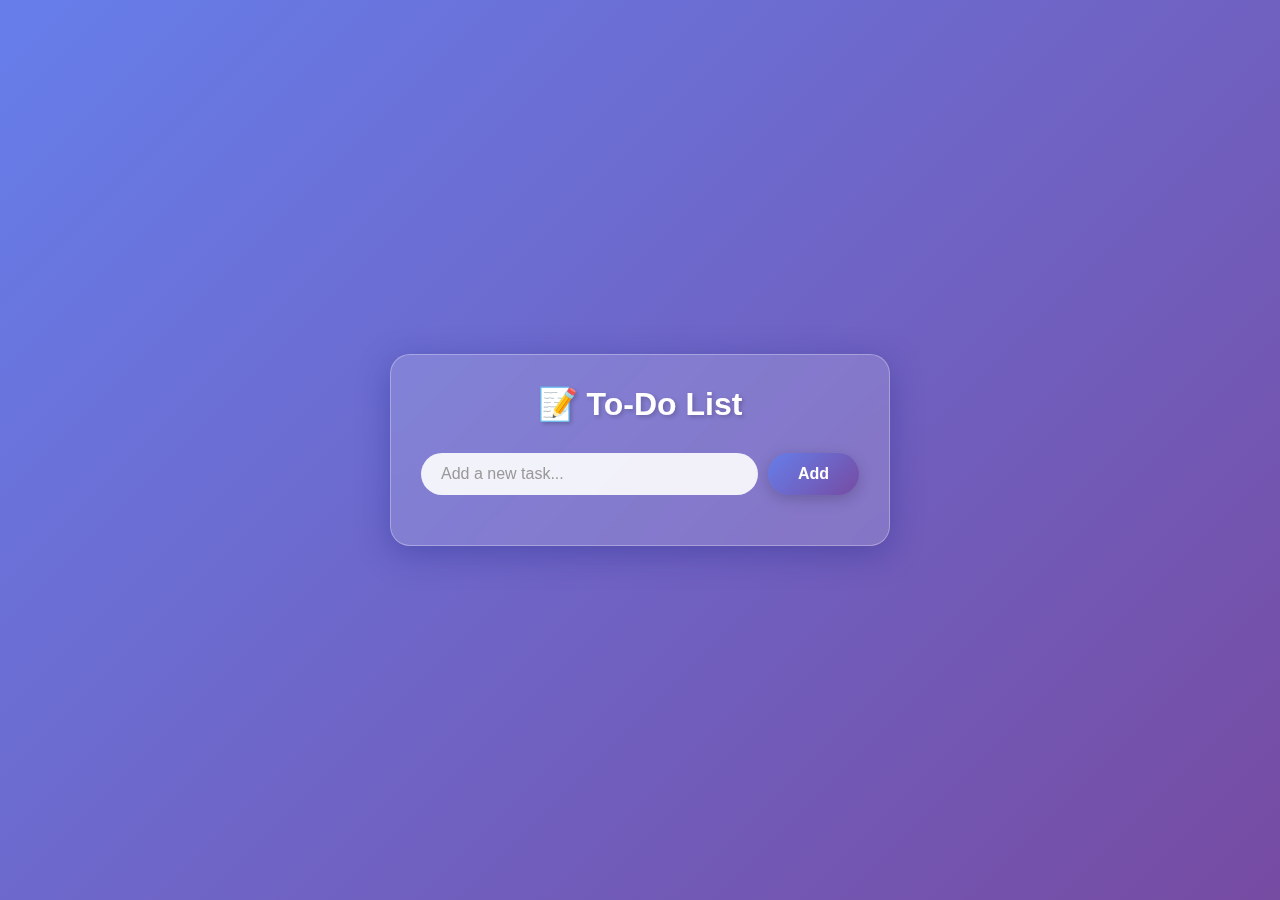
<file: index.html>
<!DOCTYPE html>
<html lang="en">
<head>
    <meta charset="UTF-8">
    <meta name="viewport" content="width=device-width, initial-scale=1.0">
    <title>To-Do List App</title>
    <link rel="stylesheet" href="style.css">
</head>
<body>
    <div class="container">
        <div class="todo-app">
            <h1>📝 To-Do List</h1>
            <div class="input-container">
                <input type="text" id="taskInput" placeholder="Add a new task..." />
                <button id="addBtn">Add</button>
            </div>
            <ul id="taskList"></ul>
        </div>
    </div>
    <script src="script.js"></script>
</body>
</html>
</file>
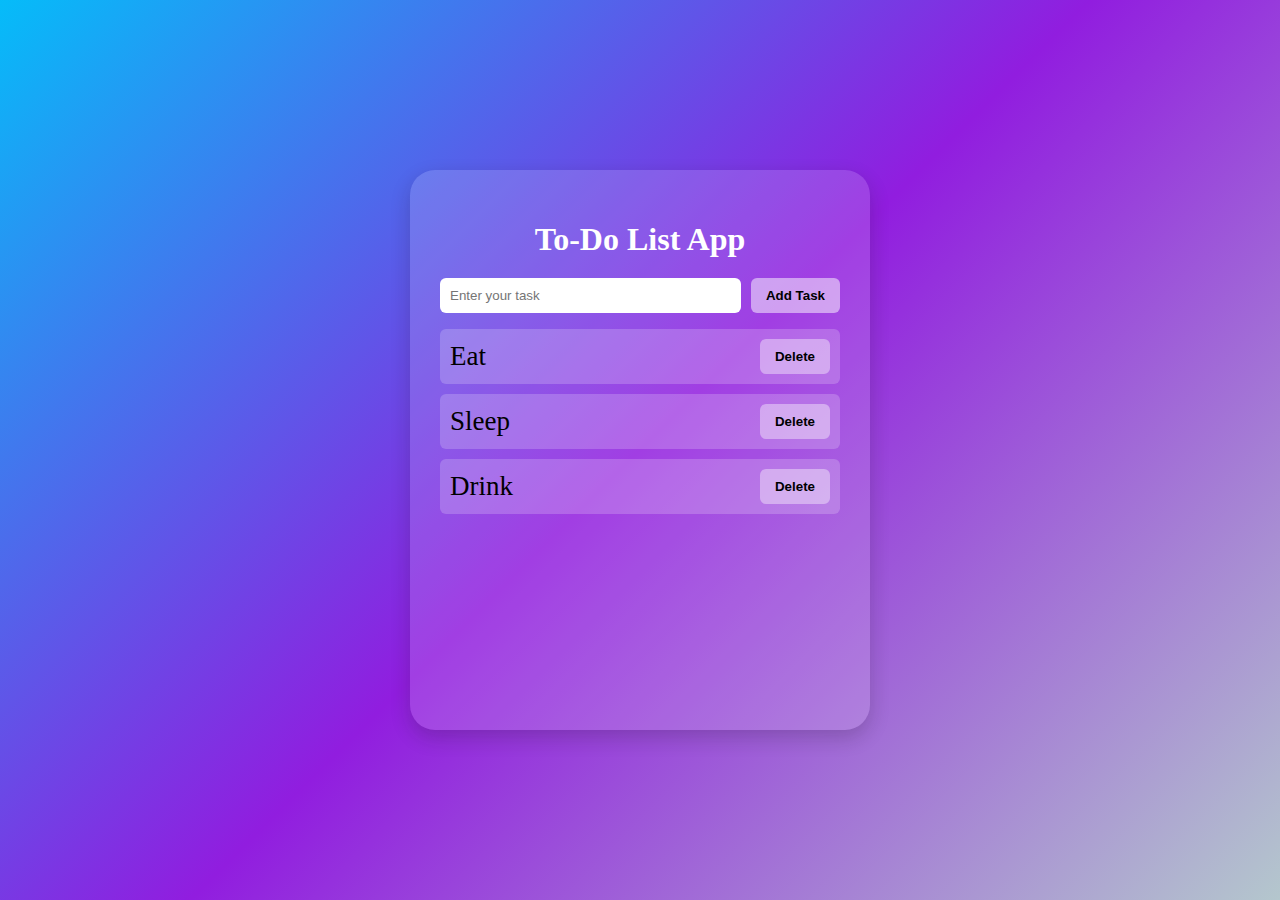
<file: 14.html>
<!DOCTYPE html>
<html lang="en">
<head>
    <meta charset="UTF-8">
    <meta name="viewport" content="width=device-width, initial-scale=1.0">
    <title>To-Do List App</title>
    <link rel="stylesheet" href="14.css">
</head>
<body>
    <div class="container">
     <div class="todo-box">
    <h1>To-Do List App</h1>
    <div class="input-area">
    <input type="text" id="taskInput"  placeholder="Enter your task">
    <button type="button" id="addBtn">Add Task</button>
    </div>
    <ul id="taskList">
        <li>eat <button type="button" class="delete">Delete</button></li>
        <li>sleep <button type="button" class="delete">Delete</button></li>
        <li>drink <button type="button" class="delete">Delete</button></li>
    </ul>
</div>
</div>
    <script src="14.js"></script>
</body>
</html>
</file>
<file: style.css>
* {
    margin: 0;
    padding: 0;
    box-sizing: border-box;
}

body {
    font-family: 'Segoe UI', Tahoma, Geneva, Verdana, sans-serif;
    min-height: 100vh;
    display: flex;
    justify-content: center;
    align-items: center;
    background: linear-gradient(135deg, #667eea 0%, #764ba2 100%);
    padding: 20px;
}

.container {
    width: 100%;
    max-width: 500px;
}

.todo-app {
    background: rgba(255, 255, 255, 0.15);
    backdrop-filter: blur(10px);
    -webkit-backdrop-filter: blur(10px);
    border-radius: 20px;
    border: 1px solid rgba(255, 255, 255, 0.3);
    padding: 30px;
    box-shadow: 0 8px 32px 0 rgba(31, 38, 135, 0.37);
}

h1 {
    color: #ffffff;
    text-align: center;
    margin-bottom: 30px;
    font-size: 2rem;
    text-shadow: 2px 2px 4px rgba(0, 0, 0, 0.2);
}

.input-container {
    display: flex;
    gap: 10px;
    margin-bottom: 20px;
}

#taskInput {
    flex: 1;
    padding: 12px 20px;
    border: none;
    border-radius: 50px;
    background: rgba(255, 255, 255, 0.9);
    font-size: 1rem;
    outline: none;
    transition: all 0.3s ease;
}

#taskInput:focus {
    background: rgba(255, 255, 255, 1);
    box-shadow: 0 0 15px rgba(255, 255, 255, 0.5);
    transform: scale(1.02);
}

#taskInput::placeholder {
    color: #999;
}

#addBtn {
    padding: 12px 30px;
    border: none;
    border-radius: 50px;
    background: linear-gradient(135deg, #667eea 0%, #764ba2 100%);
    color: white;
    font-size: 1rem;
    font-weight: 600;
    cursor: pointer;
    transition: all 0.3s ease;
    box-shadow: 0 4px 15px rgba(0, 0, 0, 0.2);
}

#addBtn:hover {
    transform: translateY(-2px);
    box-shadow: 0 6px 20px rgba(0, 0, 0, 0.3);
}

#addBtn:active {
    transform: translateY(0);
}

#taskList {
    list-style: none;
}

.task-item {
    background: rgba(255, 255, 255, 0.2);
    backdrop-filter: blur(5px);
    -webkit-backdrop-filter: blur(5px);
    border: 1px solid rgba(255, 255, 255, 0.3);
    padding: 15px 20px;
    margin-bottom: 10px;
    border-radius: 15px;
    display: flex;
    justify-content: space-between;
    align-items: center;
    color: white;
    font-size: 1rem;
    animation: slideIn 0.3s ease;
    transition: all 0.3s ease;
}

@keyframes slideIn {
    from {
        opacity: 0;
        transform: translateX(-20px);
    }
    to {
        opacity: 1;
        transform: translateX(0);
    }
}

.task-item:hover {
    background: rgba(255, 255, 255, 0.25);
    transform: translateX(5px);
    box-shadow: 0 4px 15px rgba(0, 0, 0, 0.2);
}

.task-text {
    flex: 1;
    word-break: break-word;
}

.delete-btn {
    background: rgba(255, 59, 48, 0.8);
    color: white;
    border: none;
    padding: 8px 15px;
    border-radius: 50px;
    cursor: pointer;
    font-size: 0.9rem;
    font-weight: 600;
    transition: all 0.3s ease;
    margin-left: 10px;
}

.delete-btn:hover {
    background: rgba(255, 59, 48, 1);
    transform: scale(1.1);
    box-shadow: 0 4px 15px rgba(255, 59, 48, 0.4);
}

.delete-btn:active {
    transform: scale(0.95);
}

.empty-state {
    text-align: center;
    color: rgba(255, 255, 255, 0.7);
    padding: 30px;
    font-size: 1.1rem;
}

/* Responsive Design */
@media (max-width: 600px) {
    .todo-app {
        padding: 20px;
    }

    h1 {
        font-size: 1.5rem;
        margin-bottom: 20px;
    }

    .input-container {
        flex-direction: column;
    }

    #addBtn {
        width: 100%;
    }

    .task-item {
        padding: 12px 15px;
        font-size: 0.95rem;
    }

    .delete-btn {
        padding: 6px 12px;
        font-size: 0.85rem;
    }
}

@media (max-width: 400px) {
    body {
        padding: 10px;
    }

    .todo-app {
        padding: 15px;
    }

    h1 {
        font-size: 1.3rem;
    }

    #taskInput {
        padding: 10px 15px;
        font-size: 0.9rem;
    }

    #addBtn {
        padding: 10px 20px;
        font-size: 0.9rem;
    }
}
</file>
<file: 14.css>
body {
  margin: 0;
  height: 100vh;
  display: flex;
  align-items: center;
  justify-content: center;
  font-family: "Poppins", "canva sans" sans-serif;
  background: linear-gradient(135deg, #05bcf9,#911ddf,#b4c7cd);
}

.container {
  display: flex;
  align-items: center;
  justify-content: center;
}

.todo-box {
  background: rgba(255, 255, 255, 0.15);
  padding: 30px;
  border-radius: 25px;
  box-shadow: 0 8px 20px rgba(26, 26, 26, 0.2);
  text-align: center;
  width: 400px;
  height: 500px;
  animation-duration: 6s;

}

h1 {
  color: white;
  margin-bottom: 20px;
}

.input-area {
  display: flex;
  gap: 10px;
  margin-bottom: 15px;
}

input {
  flex: 1;
  padding: 10px;
  border: none;
  border-radius: 6px;
  outline: none;
  animation-duration: 6s;
}

button {
  background: rgba(255, 255, 255, 0.5);
  border: none;
  padding: 10px 15px;
  border-radius: 6px;
  cursor: pointer;
  font-weight: bold;
  transition: 0.3s;
}

button:hover {
  background: rgba(255, 255, 255, 0.8);
}

ul {
  list-style: none;
  padding: 0;
}

li {
  background: rgba(255, 255, 255, 0.2);
  color: black;
  font-size: 3vh;
  text-transform: capitalize;
  margin-top: 10px;
  padding: 10px;
  border-radius: 6px;
  display: flex;
  justify-content: space-between;
  align-items: center;
  animation-duration: 6s;
}

li button {
  background: rgba(255, 255, 255, 0.4);
}
</file>
